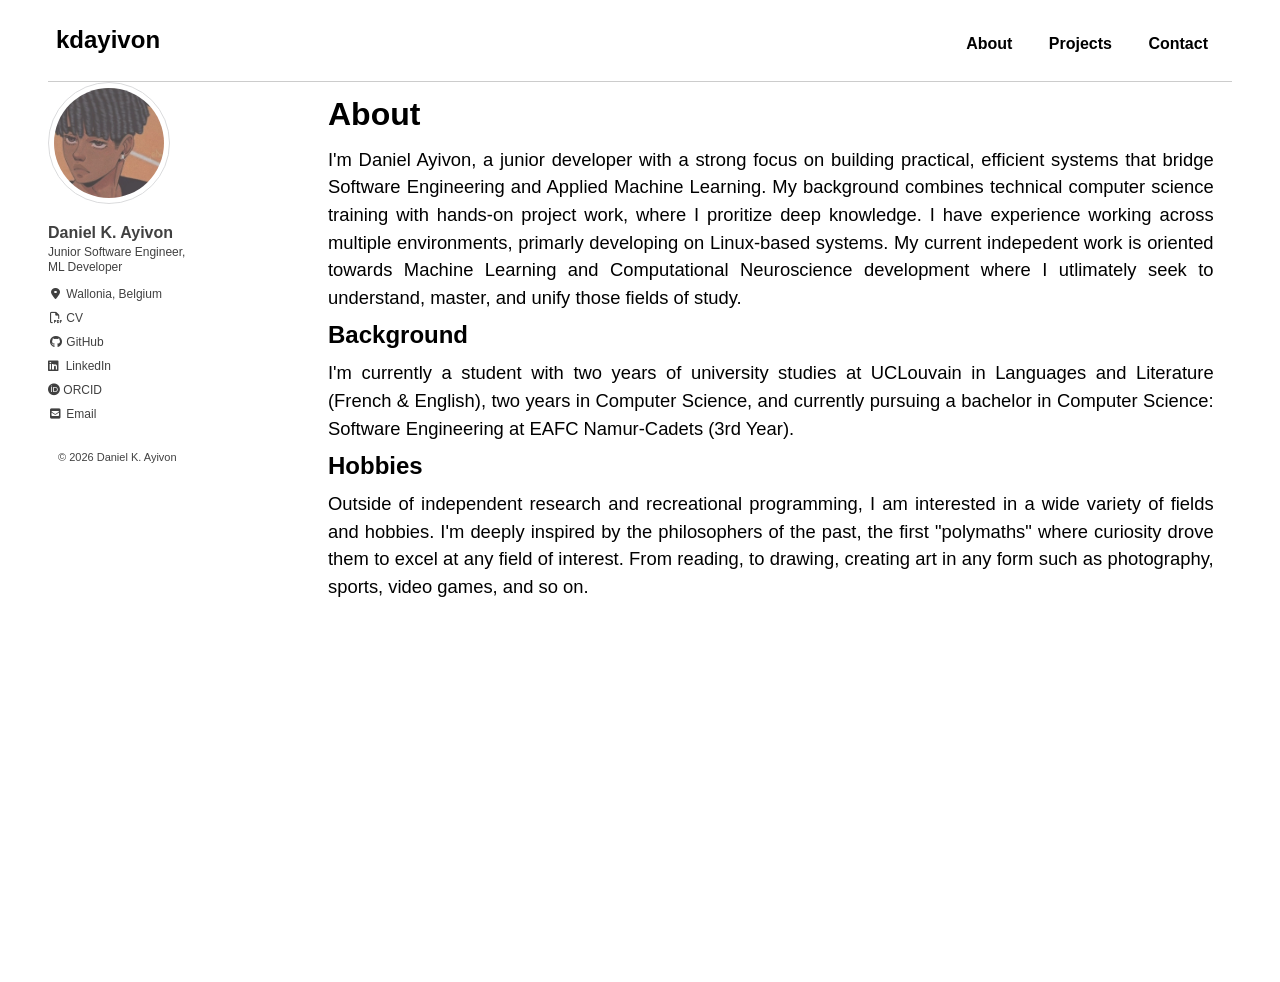
<file: index.html>
<!DOCTYPE html>
<html>
 <head>
    <meta charset="utf-8">
    <title>kdayivon</title> 
    <meta property="og:site-name" content="kdayivon">
    <meta property="og:title" content="kdayivon">
    <meta property="og:url" content="https://kdayivon.github.io">
    <link rel="stylesheet" href="/assets/css/main.css">
    <link rel="stylesheet" href="https://cdnjs.cloudflare.com/ajax/libs/font-awesome/6.4.0/css/all.min.css">   
 </head>     
 <body class="layout--single">
     <header class="site-header">
        <div class="site-identity">
            <h1><a href="https://kdayivon.github.io/">kdayivon</a></h1> 
         </div> 
         <nav class="site-navigation">
            <ul class="nav">
                <li><a href="index.html">About</a></li> 
                <li><a href="projects.html">Projects</a></li> 
                <li><a href="contact.html">Contact</a></li> 
             </ul> 
         </nav>
     </header>

    <div id="main">
       <div class="sidebar">
            <div class="author__avatar">
              <a href="https://kdayivon.github.io/">
                <img src="/assets/images/profile.png" alt="Daniel K. Ayivon" itemprop="image" class="u-photo">
              </a>
            </div>

          <div class="author__content">
            <h3 class="author__name p-name" itemprop="name">
              <a class="u-url" rel="me" href="https://kdayivon.github.io/" itemprop="url">Daniel K. Ayivon</a>
            </h3>
            
              <div class="author__bio p-note" itemprop="description">
                <p>Junior Software Engineer, <br>
                  ML Developer</p>
              </div>
          </div>

          <div class="author__urls-wrapper">
            <ul class="author__urls social-icons">
                <li itemprop="homeLocation" itemscope itemtype="https://schema.org/Place">
                  <i class="fas fa-fw fa-map-marker-alt" aria-hidden="true"></i> <span itemprop="name" class="p-locality"> Wallonia, Belgium</span>
                </li>
                    <li><a href="cv.html" rel="nofollow noopener noreferrer me"><i class="far fa-fw fa-file-pdf" aria-hidden="true"></i><span class="label"> CV</span></a></li>
                    <li><a href="https://github.com/kdayivon" target="_blank" rel="nofollow noopener noreferrer me" itemprop="sameAs"><i class="fab fa-fw fa-github" aria-hidden="true"></i><span class="label"> GitHub</span></a></li>
                    <li><a href="https://www.linkedin.com/in/kdayivon/" target="_blank" rel="nofollow noopener noreferrer me" itemprop="sameAs"><i class="fab fa-linkedin" aria-hidden="true"></i><span class="label">&nbsp LinkedIn</span></a></li>
                    <li><a href="https://orcid.org/0009-0008-3629-0739" target="_blank" rel="nofollow noopener noreferrer me" itemprop="sameAs"><i class="fab fa-brands fa-orcid" aria-hidden="true"></i><span class="label"> ORCID</span></a></li>
                <li>
                  <a href="mailto:ayivond.k@gmail.com" rel="me" class="u-email">
                    <meta itemprop="email" content="ayivond.k@gmail.com" />
                    <i class="fas fa-fw fa-envelope-square" aria-hidden="true"></i><span class="label"> Email</span>
                  </a>
                </li>
            </ul>
          </div>
          <div class="footer">
            <p>© 2026 Daniel K. Ayivon</p>
          </div>
        </div>

        <div class="content">
            <h1 id="title">About</a></h1> 
            <p>I'm Daniel Ayivon, a junior developer with a strong focus on building practical, efficient systems that bridge Software Engineering and Applied Machine Learning.
              My background combines technical computer science training with hands-on project work, where I proritize deep knowledge. I have experience working across multiple
              environments, primarly developing on Linux-based systems. My current indepedent work is oriented towards Machine Learning and Computational Neuroscience development
              where I utlimately seek to understand, master, and unify those fields of study.   
            </p>
            <h2>Background</h2>
            <p>I'm currently a student with two years of university studies at UCLouvain in Languages and Literature (French &amp; English), two years in 
            Computer Science, and currently pursuing a bachelor in Computer Science: Software Engineering at EAFC Namur-Cadets (3rd Year).
            </p>
            <h2>Hobbies</h2>
            <p>Outside of independent research and recreational programming, I am interested in a wide variety of fields and hobbies. I'm deeply inspired by the philosophers of the
              past, the first "polymaths" where curiosity drove them to excel at any field of interest. From reading, to drawing, creating art in any form such as photography, sports, 
              video games, and so on. 
            </p>
        </div>
    </div>
 </body>
</html>
</file>
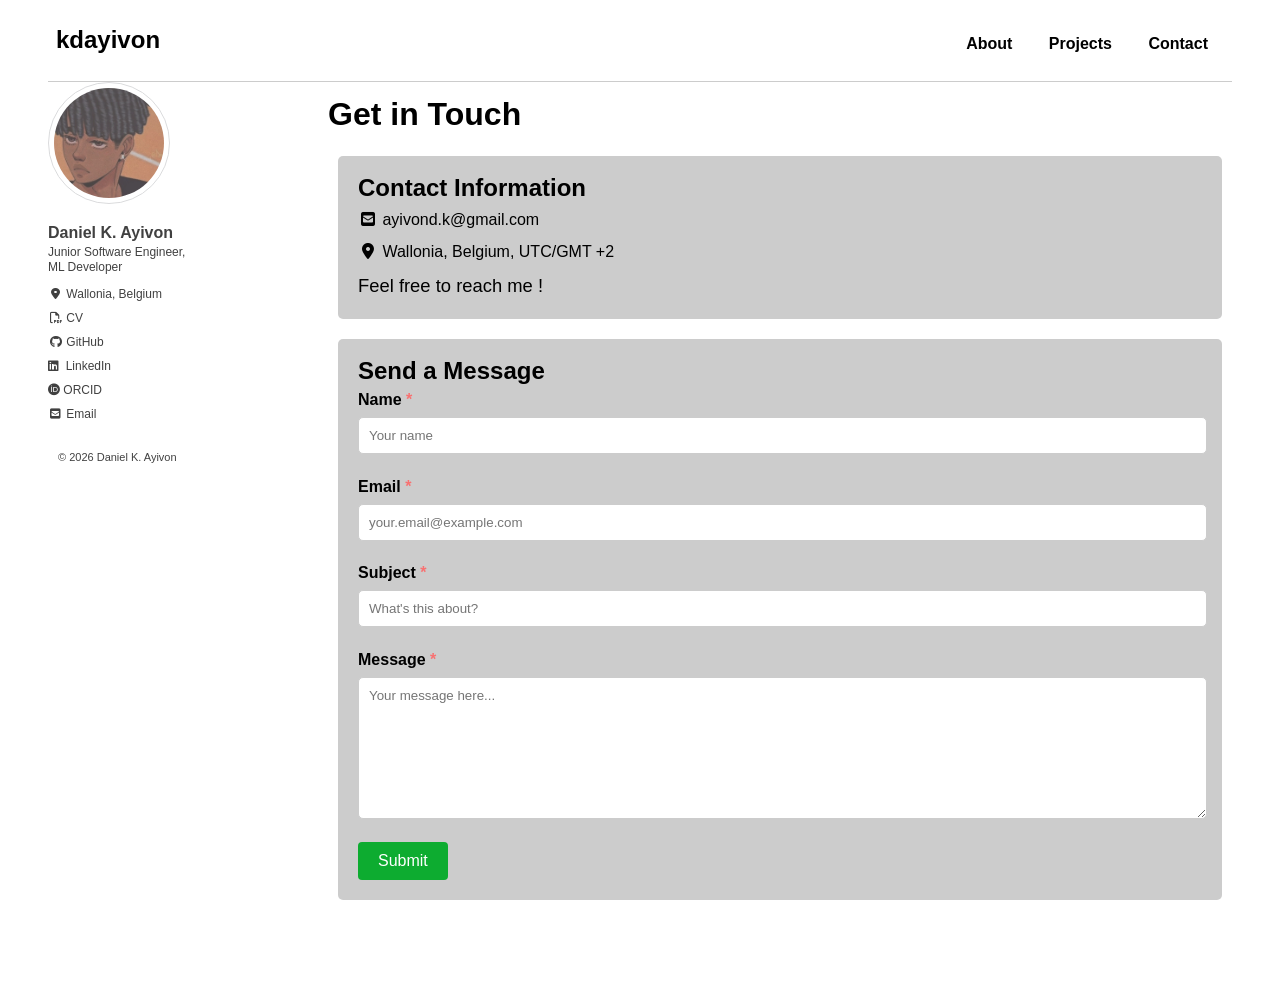
<file: contact.html>
<!DOCTYPE html>
<html>
 <head>
    <meta charset="utf-8">
    <title>kdayivon</title> 
    <meta property="og:site-name" content="kdayivon">
    <meta property="og:title" content="kdayivon">
    <meta property="og:url" content="https://kdayivon.github.io">
    <link rel="stylesheet" href="/assets/css/main.css">
    <link rel="stylesheet" href="https://cdnjs.cloudflare.com/ajax/libs/font-awesome/6.4.0/css/all.min.css">   
 </head>     
 <body class="layout--single">
     <header class="site-header">
        <div class="site-identity">
            <h1><a href="https://kdayivon.github.io/">kdayivon</a></h1> 
         </div> 
         <nav class="site-navigation">
            <ul class="nav">
                <li><a href="index.html">About</a></li> 
                <li><a href="projects.html">Projects</a></li> 
                <li><a href="contact.html">Contact</a></li> 
             </ul> 
         </nav>
     </header>

    <div id="main">
       <div class="sidebar">
            <div class="author__avatar">
              <a href="https://kdayivon.github.io/">
                <img src="/assets/images/profile.png" alt="Daniel K. Ayivon" itemprop="image" class="u-photo">
              </a>
            </div>

          <div class="author__content">
            <h3 class="author__name p-name" itemprop="name">
              <a class="u-url" rel="me" href="https://kdayivon.github.io/" itemprop="url">Daniel K. Ayivon</a>
            </h3>
            
              <div class="author__bio p-note" itemprop="description">
                <p>Junior Software Engineer, <br>
                  ML Developer</p>
              </div>
          </div>

          <div class="author__urls-wrapper">
            <ul class="author__urls social-icons">
                <li itemprop="homeLocation" itemscope itemtype="https://schema.org/Place">
                  <i class="fas fa-fw fa-map-marker-alt" aria-hidden="true"></i> <span itemprop="name" class="p-locality"> Wallonia, Belgium</span>
                </li>
                    <li><a href="cv.html" rel="nofollow noopener noreferrer me"><i class="far fa-fw fa-file-pdf" aria-hidden="true"></i><span class="label"> CV</span></a></li>
                    <li><a href="https://github.com/kdayivon" target="_blank" rel="nofollow noopener noreferrer me" itemprop="sameAs"><i class="fab fa-fw fa-github" aria-hidden="true"></i><span class="label"> GitHub</span></a></li>
                    <li><a href="https://www.linkedin.com/in/kdayivon/" target="_blank" rel="nofollow noopener noreferrer me" itemprop="sameAs"><i class="fab fa-linkedin" aria-hidden="true"></i><span class="label">&nbsp LinkedIn</span></a></li>
                    <li><a href="https://orcid.org/0009-0008-3629-0739" target="_blank" rel="nofollow noopener noreferrer me" itemprop="sameAs"><i class="fab fa-brands fa-orcid" aria-hidden="true"></i><span class="label"> ORCID</span></a></li>
                <li>
                  <a href="mailto:ayivond.k@gmail.com" rel="me" class="u-email">
                    <meta itemprop="email" content="ayivond.k@gmail.com" />
                    <i class="fas fa-fw fa-envelope-square" aria-hidden="true"></i><span class="label"> Email</span>
                  </a>
                </li>
            </ul>
          </div>
          <div class="footer">
            <p>© 2026 Daniel K. Ayivon</p>
          </div>
        </div>

        <div class="content">
            <h1 id="title">Get in Touch</a></h1> 
            <div class="grid">
                <div>
                    <h2>Contact Information</h2>
                    <ul>
                        <li><i class="fas fa-fw fa-envelope-square" aria-hidden="true"></i><span class="label"> ayivond.k@gmail.com</span></a></li>
                        <li itemprop="homeLocation" itemscope itemtype="https://schema.org/Place">
                          <i class="fas fa-fw fa-map-marker-alt" aria-hidden="true"></i> <span itemprop="name" class="p-locality"> Wallonia, Belgium, UTC/GMT +2</span>
                        </li>
                    </ul>
                    <p>Feel free to reach me !</p>  
                </div>
                <div class="form-container">
                    <h2>Send a Message</h2>
                    <form action="https://formspree.io/f/mwvgnbdk" method="POST">
                        <label for="name">Name <span class="text-red-400">*</span></label>
                        <input type="text" id="name" name="name" placeholder="Your name" required>

                        <label for="email">Email <span class="text-red-400">*</span></label>
                        <input type="text" id="email" name="email" placeholder="your.email@example.com" required>

                        <label for="subject">Subject <span class="text-red-400">*</span></label>
                        <input type="text" id="subject" name="subject" placeholder="What's this about?" required>
                        
                        <label for="message">Message <span class="text-red-400">*</span></label>
                        <textarea id="message" name="message" rows="8" placeholder="Your message here..."></textarea> 
                        
                        <button type="submit" class="submit-button">Submit</button>
                    </form>
                </div>
            </div>
        </div>
    </div>
 </body>
</html>
</file>
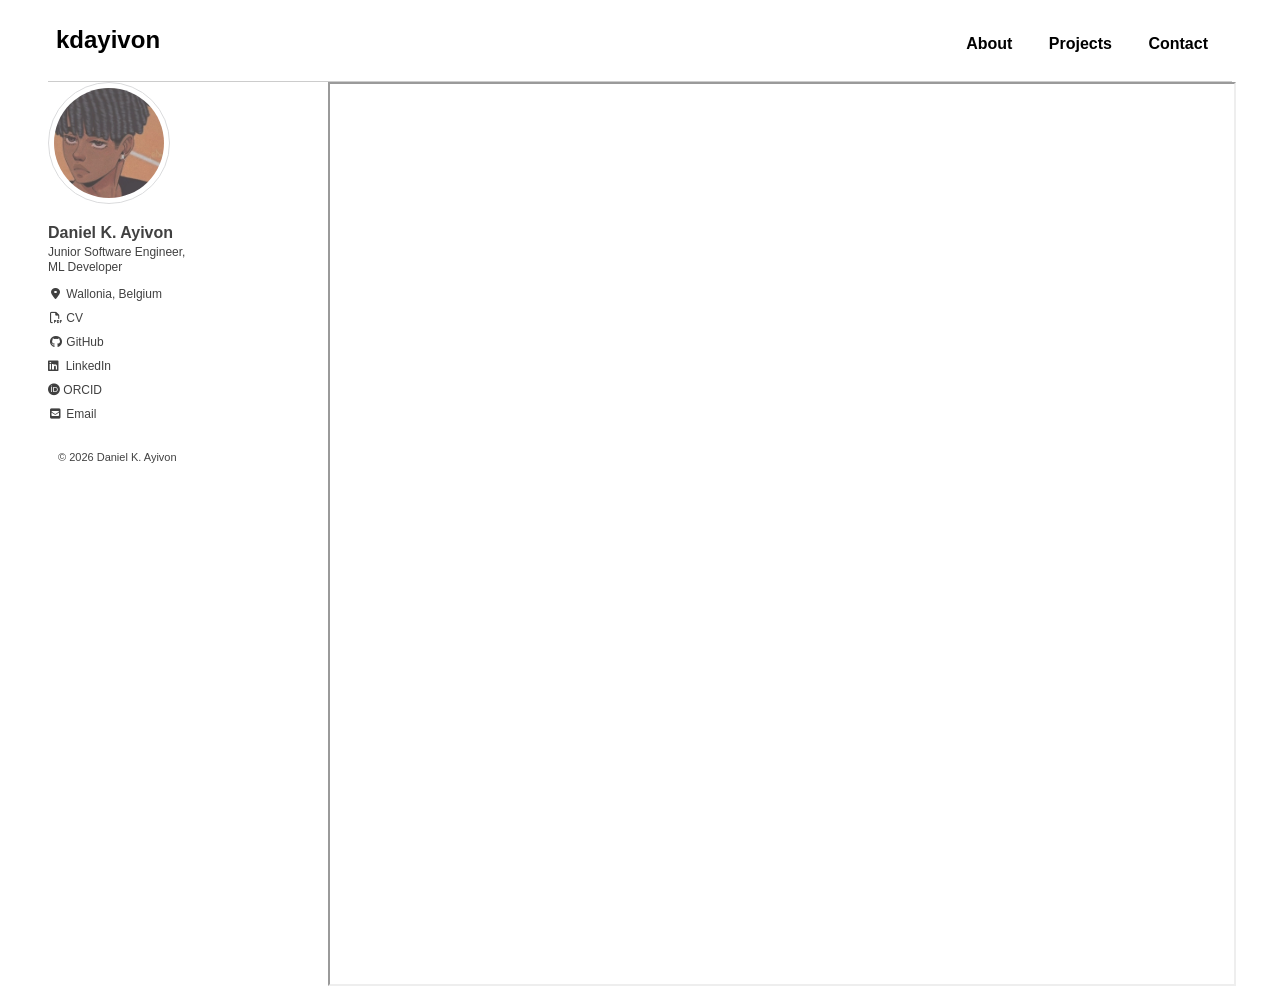
<file: cv.html>
<!DOCTYPE html>
<html>
 <head>
    <meta charset="utf-8">
    <title>kdayivon</title> 
    <meta property="og:site-name" content="kdayivon">
    <meta property="og:title" content="kdayivon">
    <meta property="og:url" content="https://kdayivon.github.io">
    <link rel="stylesheet" href="/assets/css/main.css">
    <link rel="stylesheet" href="https://cdnjs.cloudflare.com/ajax/libs/font-awesome/6.4.0/css/all.min.css">   
 </head>     
 <body class="layout--single">
     <header class="site-header">
        <div class="site-identity">
            <h1><a href="https://kdayivon.github.io/">kdayivon</a></h1> 
         </div> 
         <nav class="site-navigation">
            <ul class="nav">
                <li><a href="index.html">About</a></li> 
                <li><a href="projects.html">Projects</a></li> 
                <li><a href="contact.html">Contact</a></li> 
             </ul> 
         </nav>
     </header>

    <div id="main">
       <div class="sidebar">
            <div class="author__avatar">
              <a href="https://kdayivon.github.io/">
                <img src="/assets/images/profile.png" alt="Daniel K. Ayivon" itemprop="image" class="u-photo">
              </a>
            </div>

          <div class="author__content">
            <h3 class="author__name p-name" itemprop="name">
              <a class="u-url" rel="me" href="https://kdayivon.github.io/" itemprop="url">Daniel K. Ayivon</a>
            </h3>
            
              <div class="author__bio p-note" itemprop="description">
                <p>Junior Software Engineer, <br>
                  ML Developer</p>
              </div>
          </div>

          <div class="author__urls-wrapper">
            <ul class="author__urls social-icons">
                <li itemprop="homeLocation" itemscope itemtype="https://schema.org/Place">
                  <i class="fas fa-fw fa-map-marker-alt" aria-hidden="true"></i> <span itemprop="name" class="p-locality"> Wallonia, Belgium</span>
                </li>
                    <li><a href="cv.html" rel="nofollow noopener noreferrer me"><i class="far fa-fw fa-file-pdf" aria-hidden="true"></i><span class="label"> CV</span></a></li>
                    <li><a href="https://github.com/kdayivon" target="_blank" rel="nofollow noopener noreferrer me" itemprop="sameAs"><i class="fab fa-fw fa-github" aria-hidden="true"></i><span class="label"> GitHub</span></a></li>
                    <li><a href="https://www.linkedin.com/in/kdayivon/" target="_blank" rel="nofollow noopener noreferrer me" itemprop="sameAs"><i class="fab fa-linkedin" aria-hidden="true"></i><span class="label">&nbsp LinkedIn</span></a></li>
                    <li><a href="https://orcid.org/0009-0008-3629-0739" target="_blank" rel="nofollow noopener noreferrer me" itemprop="sameAs"><i class="fab fa-brands fa-orcid" aria-hidden="true"></i><span class="label"> ORCID</span></a></li>
                <li>
                  <a href="mailto:ayivond.k@gmail.com" rel="me" class="u-email">
                    <meta itemprop="email" content="ayivond.k@gmail.com" />
                    <i class="fas fa-fw fa-envelope-square" aria-hidden="true"></i><span class="label"> Email</span>
                  </a>
                </li>
            </ul>
          </div>
          <div class="footer">
            <p>© 2026 Daniel K. Ayivon</p>
          </div>
        </div>

        <div class="content">
            <iframe
                src="assets/files/CV.pdf"
                frameBroder="0"
                scrolling="auto"
                height="100%"
                width="100%"
            ></iframe>
        </div>
    </div>
 </body>
</html>
</file>
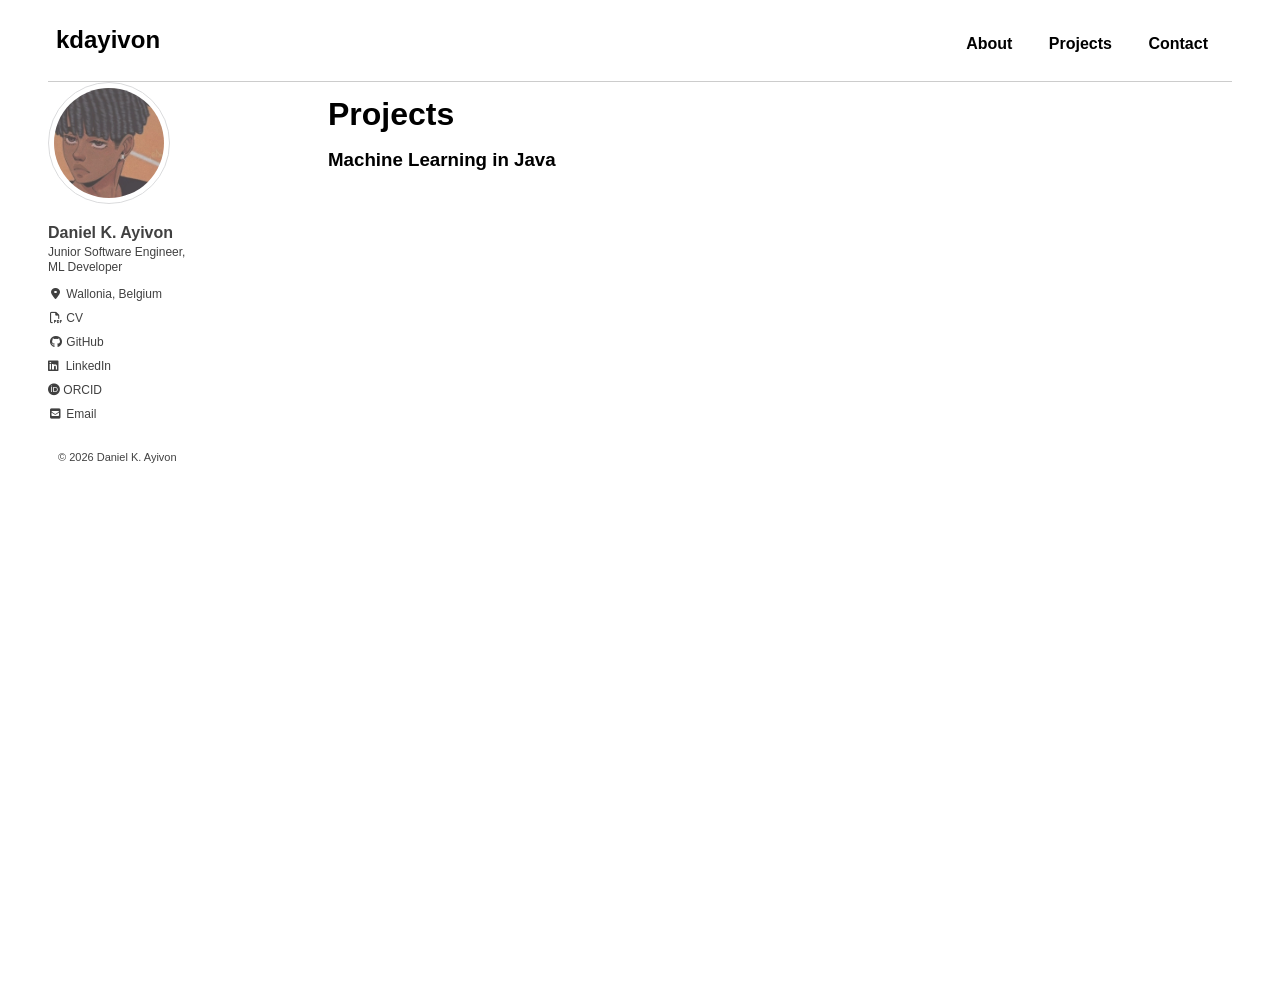
<file: projects.html>
<!DOCTYPE html>
<html>
 <head>
    <meta charset="utf-8">
    <title>kdayivon</title> 
    <meta property="og:site-name" content="kdayivon">
    <meta property="og:title" content="kdayivon">
    <meta property="og:url" content="https://kdayivon.github.io">
    <link rel="stylesheet" href="/assets/css/main.css">
    <link rel="stylesheet" href="https://cdnjs.cloudflare.com/ajax/libs/font-awesome/6.4.0/css/all.min.css">   
 </head>     
 <body class="layout--single">
     <header class="site-header">
        <div class="site-identity">
            <h1><a href="https://kdayivon.github.io/">kdayivon</a></h1> 
         </div> 
         <nav class="site-navigation">
            <ul class="nav">
                <li><a href="index.html">About</a></li> 
                <li><a href="projects.html"></a>Projects</a></li> 
                <li><a href="contact.html">Contact</a></li> 
             </ul> 
         </nav>
     </header>

    <div id="main">
       <div class="sidebar">
            <div class="author__avatar">
              <a href="https://kdayivon.github.io/">
                <img src="/assets/images/profile.png" alt="Daniel K. Ayivon" itemprop="image" class="u-photo">
              </a>
            </div>

          <div class="author__content">
            <h3 class="author__name p-name" itemprop="name">
              <a class="u-url" rel="me" href="https://kdayivon.github.io/" itemprop="url">Daniel K. Ayivon</a>
            </h3>
            
              <div class="author__bio p-note" itemprop="description">
                <p>Junior Software Engineer, <br>
                  ML Developer</p>
              </div>
          </div>

          <div class="author__urls-wrapper">
            <ul class="author__urls social-icons">
                <li itemprop="homeLocation" itemscope itemtype="https://schema.org/Place">
                  <i class="fas fa-fw fa-map-marker-alt" aria-hidden="true"></i> <span itemprop="name" class="p-locality"> Wallonia, Belgium</span>
                </li>
                    <li><a href="cv.html" rel="nofollow noopener noreferrer me"><i class="far fa-fw fa-file-pdf" aria-hidden="true"></i><span class="label"> CV</span></a></li>
                    <li><a href="https://github.com/kdayivon" target="_blank" rel="nofollow noopener noreferrer me" itemprop="sameAs"><i class="fab fa-fw fa-github" aria-hidden="true"></i><span class="label"> GitHub</span></a></li>
                    <li><a href="https://www.linkedin.com/in/kdayivon/" target="_blank" rel="nofollow noopener noreferrer me" itemprop="sameAs"><i class="fab fa-linkedin" aria-hidden="true"></i><span class="label">&nbsp LinkedIn</span></a></li>
                    <li><a href="https://orcid.org/0009-0008-3629-0739" target="_blank" rel="nofollow noopener noreferrer me" itemprop="sameAs"><i class="fab fa-brands fa-orcid" aria-hidden="true"></i><span class="label"> ORCID</span></a></li>
                <li>
                  <a href="mailto:ayivond.k@gmail.com" rel="me" class="u-email">
                    <meta itemprop="email" content="ayivond.k@gmail.com" />
                    <i class="fas fa-fw fa-envelope-square" aria-hidden="true"></i><span class="label"> Email</span>
                  </a>
                </li>
            </ul>
          </div>
          <div class="footer">
            <p>© 2026 Daniel K. Ayivon</p>
          </div>
        </div>

        <div class="content projects">
            <h1 id="title">Projects</a></h1> 
           
            <div class="project-title">
                <h3>Machine Learning in Java</h3>
                <p></p> 
                <figure></figure>
            </div>

        </div>
    </div>
 </body>
</html>
</file>
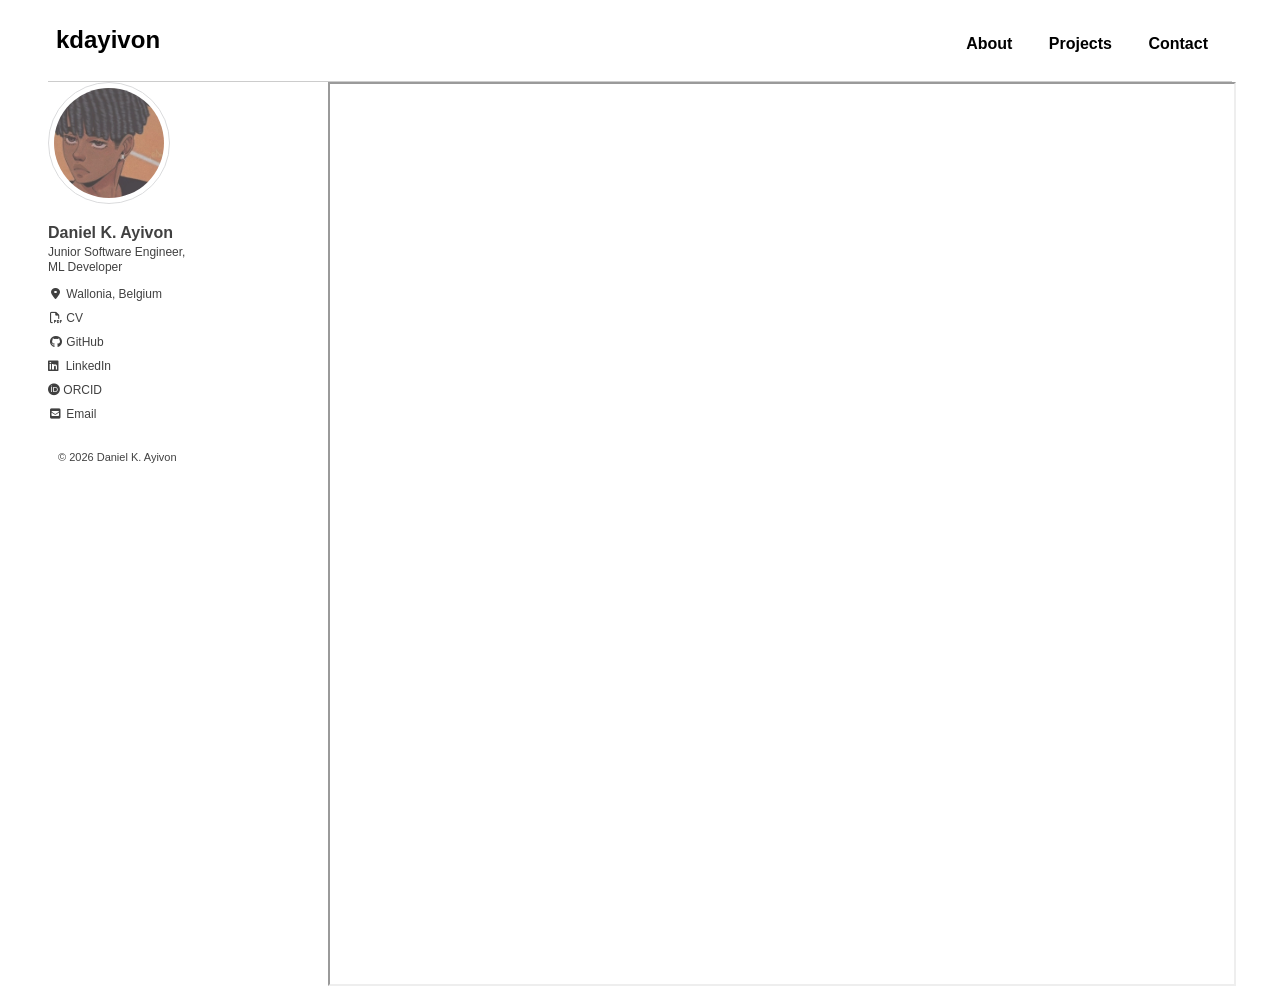
<file: projects/nn.html>
<!DOCTYPE html>
<html>
 <head>
    <meta charset="utf-8">
    <title>kdayivon</title> 
    <meta property="og:site-name" content="kdayivon">
    <meta property="og:title" content="kdayivon">
    <meta property="og:url" content="https://kdayivon.github.io">
    <link rel="stylesheet" href="/assets/css/main.css">
    <link rel="stylesheet" href="https://cdnjs.cloudflare.com/ajax/libs/font-awesome/6.4.0/css/all.min.css">   
 </head>     
 <body class="layout--single">
     <header class="site-header">
        <div class="site-identity">
            <h1><a href="https://kdayivon.github.io/">kdayivon</a></h1> 
         </div> 
         <nav class="site-navigation">
            <ul class="nav">
                <li><a href="/index.html">About</a></li> 
                <li><a href="/projects.html">Projects</a></li> 
                <li><a href="/contact.html">Contact</a></li> 
             </ul> 
         </nav>
     </header>

    <div id="main">
       <div class="sidebar">
            <div class="author__avatar">
              <a href="https://kdayivon.github.io/">
                <img src="/assets/images/profile.png" alt="Daniel K. Ayivon" itemprop="image" class="u-photo">
              </a>
            </div>

          <div class="author__content">
            <h3 class="author__name p-name" itemprop="name">
              <a class="u-url" rel="me" href="https://kdayivon.github.io/" itemprop="url">Daniel K. Ayivon</a>
            </h3>
            
              <div class="author__bio p-note" itemprop="description">
                <p>Junior Software Engineer, <br>
                  ML Developer</p>
              </div>
          </div>

          <div class="author__urls-wrapper">
            <ul class="author__urls social-icons">
                <li itemprop="homeLocation" itemscope itemtype="https://schema.org/Place">
                  <i class="fas fa-fw fa-map-marker-alt" aria-hidden="true"></i> <span itemprop="name" class="p-locality"> Wallonia, Belgium</span>
                </li>
                    <li><a href="/cv.html" rel="nofollow noopener noreferrer me"><i class="far fa-fw fa-file-pdf" aria-hidden="true"></i><span class="label"> CV</span></a></li>
                    <li><a href="https://github.com/kdayivon" target="_blank" rel="nofollow noopener noreferrer me" itemprop="sameAs"><i class="fab fa-fw fa-github" aria-hidden="true"></i><span class="label"> GitHub</span></a></li>
                    <li><a href="https://www.linkedin.com/in/kdayivon/" target="_blank" rel="nofollow noopener noreferrer me" itemprop="sameAs"><i class="fab fa-linkedin" aria-hidden="true"></i><span class="label">&nbsp LinkedIn</span></a></li>
                    <li><a href="https://orcid.org/0009-0008-3629-0739" target="_blank" rel="nofollow noopener noreferrer me" itemprop="sameAs"><i class="fab fa-brands fa-orcid" aria-hidden="true"></i><span class="label"> ORCID</span></a></li>
                <li>
                  <a href="mailto:ayivond.k@gmail.com" rel="me" class="u-email">
                    <meta itemprop="email" content="ayivond.k@gmail.com" />
                    <i class="fas fa-fw fa-envelope-square" aria-hidden="true"></i><span class="label"> Email</span>
                  </a>
                </li>
            </ul>
          </div>
          <div class="footer">
            <p>© 2026 Daniel K. Ayivon</p>
          </div>
        </div>

        <div class="content">
            <iframe
                src="/assets/files/nn.pdf"
                frameBroder="0"
                scrolling="auto"
                height="100%"
                width="100%"
            ></iframe>
        </div>
    </div>
 </body>
</html>
</file>
<file: assets/css/main.css>
* {
    font-family: Helvetica;
}

body {
    margin: 0;
    padding: 0;
    font-family: -apple-system, BlinkMacSystemFont,"Roboto","Segoe UI","Helvetica Neue","Lucida Grande", Arial, sans-serif;
    line-height: 1.5;
}

a {
    text-decoration: none;
    color: #000;
}



ul li {
    margin-bottom: 0.5em;
}

/* custom styling */
.text-red-400 {
    color: rgb(248, 113, 113);
}






.site-header {
    border-bottom: 1px solid #ccc;
    padding: 0.5em;
    margin-left: 3em;
    margin-right: 3em;
    display: flex;
    justify-content: space-between;
    align-items: center;
}

.site-identity h1 {
  font-size: 1.5em;
  font-weight: bold;
  margin: .6em 0;
  display: inline-block;
}

.site-navigation ul, 
.site-navigation li {
  margin: 0; 
  padding: 0;
}

.site-navigation li {
  display: inline-block;
  margin: 1.4em 1em 1em 1em;
  font-weight: bold;
}

#main {
    display: flex;
    margin-right: 3em;
    margin-left: 3em;
}

.sidebar {
    width: 280px;
    height: 100vh;
    box-sizing: border-box;
    position: fixed;
    opacity: 0.75;
    transition: opacity 0.2s ease-in-out;
    overflow-y: auto;
}


.sidebar:hover {
    opacity: 1;
}
.sidebar img {
    padding: 5px;
    border: 1px solid #cecfd1;
    max-width: 110px;
    border-radius: 50%;
    width: 100%;
}
.sidebar>* {
    margin-top: 1em;
    margin-bottom: 1em; 
    display: block;
    padding: 10px;
    margin-bottom: 10px;
}
.sidebar .author__name {
    font-size: 1em;
}

.sidebar li {
    list-style-type: none;
    font-size: 0.75em;
    line-height: 1.5;
}

.author__avatar {
    margin: 0em;
    padding: 0px;
}
.author__name {
    margin-top: 10px;
    margin-bottom: 0;
}
.author__bio {
    line-height: 1.25;
    font-size: 0.75em;
}
.author__content {
    margin-top: 0em;
    padding: 0px;
}
.author__urls-wrapper {
    margin: 0em;
    margin-bottom: 1em;
    padding: 0px;
}
.author__urls {
    margin: 0;
    padding: 0;
    border: 0;
    background: transparent;
    box-shadow: none;
}
.author__urls li {
    white-space: nowrap
}

.content {
    flex: 1;
    box-sizing: border-box;
    height: 100vh;
    margin-left: 280px;
    text-align: justify;
}
.content h1, h2 {
    line-height: 1;
    margin: 0.5em 0 0.5em;
}
.content p {
    margin-right: 1em;
    font-size: 1.15em;
}
.content.projects h3 {
    margin-bottom: 0;
}

.footer {
    font-size: .6875em;
}

/* contact.html */
.grid {
    display: flex;
    flex-direction: column;
}

.grid div {
    background-color: #ccc;
    margin: 10px;
    padding: 20px;
    border-radius: 5px;
}

.grid h2, p {
    margin: 0;
}
.grid ul {
    list-style-type: none;
    padding: 0;
    margin-top: 0.5em;
    margin-bottom: 0.5em;
}

.form-group {
    margin-bottom: 20px;
}
.form-container label {
    display: block;
    font-weight: bold;
    margin-top: .3em;
    margin-bottom: .3em;
}
.form-container input, textarea {
    width: 98%;
    padding: 10px;
    border: 1px solid #ccc;
    border-radius: 5px;
    margin-bottom: 1rem;
    resize: vertical;
}
.submit-button {
    padding: 10px 20px;
    background-color: #0dac30;
    border: none;
    color: white;
    border-radius: 4px;
    font-size: 1rem;
    cursor: pointer;
}

/* projects.html */
.content.projects a {
    text-decoration: none;
    color: blue;
}
.content.projects a:hover {
    color: lightblue;
}
.content.projects p {
    display: -webkit-box;
    -webkit-box-orient: vertical;
    -webkit-line-clamp: 4;
    text-align: left;
    overflow: hidden;
}
.content.projects img {
    width: 100%;
}
.content.projects h3 {
    margin-top: 0;
}

.p-row {
    margin: 0px -18px;
    padding: 8px;
}
.p-row>.p-column {
    padding: 6px;
}
.p-column {
    float: left;
    width: 20%;
    position: relative;
    transition: all 0.3s ease;
}
.p-column:hover {
    width: 25%;
    top: -20px;
    box-shadow: 0 14px 8px rgba(0, 128, 0, 0.5);
}
.p-row:after {
    content: "";
    display: table;
    clear: both;
}
.p-content {
    background-color: white;
    padding: 10px;
    border: 1px solid gray;
}
.date {
    color: grey;
}


@media screen and (max-width: 768px) {
    .sidebar {
        width: 200px;
    }
    .content {
        margin-left: 200px;
    }
}
</file>
